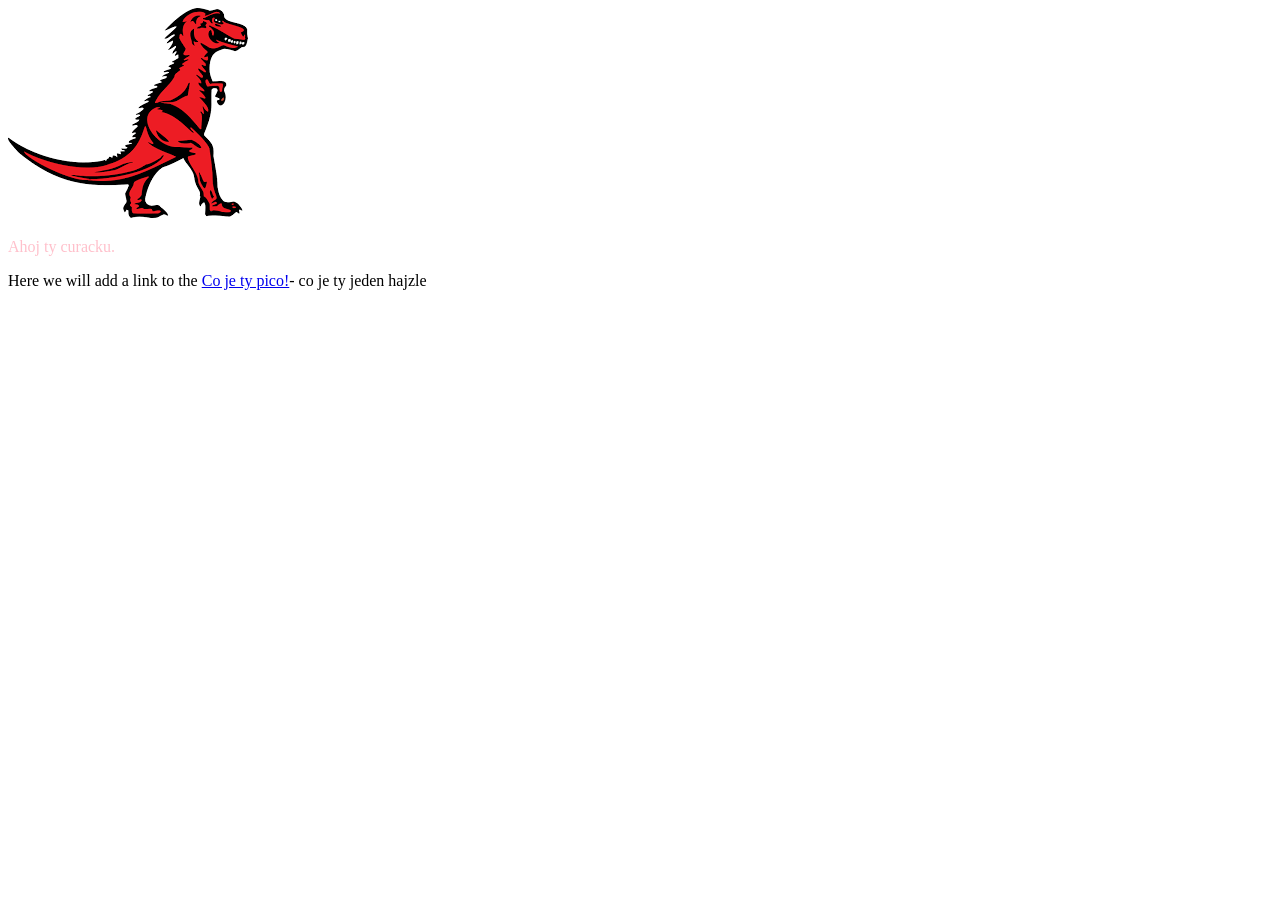
<file: 01 - JavaScript Drum Kit/dom-manipulation/index.html>
<!DOCTYPE html>
<html lang="en-US">
  <head>
    <meta charset="utf-8">
    <meta name="viewport" content="width=device-width, initial-scale=1.0">
    <title>Simple DOM example</title>
  </head>
  <body>
      <section>
        <img src="dinosaur.png" alt="A red Tyrannosaurus Rex: A two legged dinosaur standing upright like a human, with small arms, and a large head with lots of sharp teeth.">
        <p>Here we will add a link to the <a href="https://www.mozilla.org/">Mozilla homepage</a></p>
      </section>
  </body>
  <script>
    const link = document.querySelector("a");
    link.textContent = "Co je ty pico!";
    link.href = "https://developer.mozilla.org";

    const sect = document.querySelector("section");
    const para = document.createElement("p");
    para.textContent = "Ahoj ty curacku.";
    sect.append(para);
    const text = document.createTextNode(
        "- co je ty jeden hajzle"
    );
    const linkPara = document.querySelector("p");
    linkPara.appendChild(text); 
    sect.appendChild(linkPara);
    // sect.removeChild(linkPara);
    // linkPara.parentNode.removeChild(linkPara);

    para.style.color = "pink";
  </script>
</html>
</file>
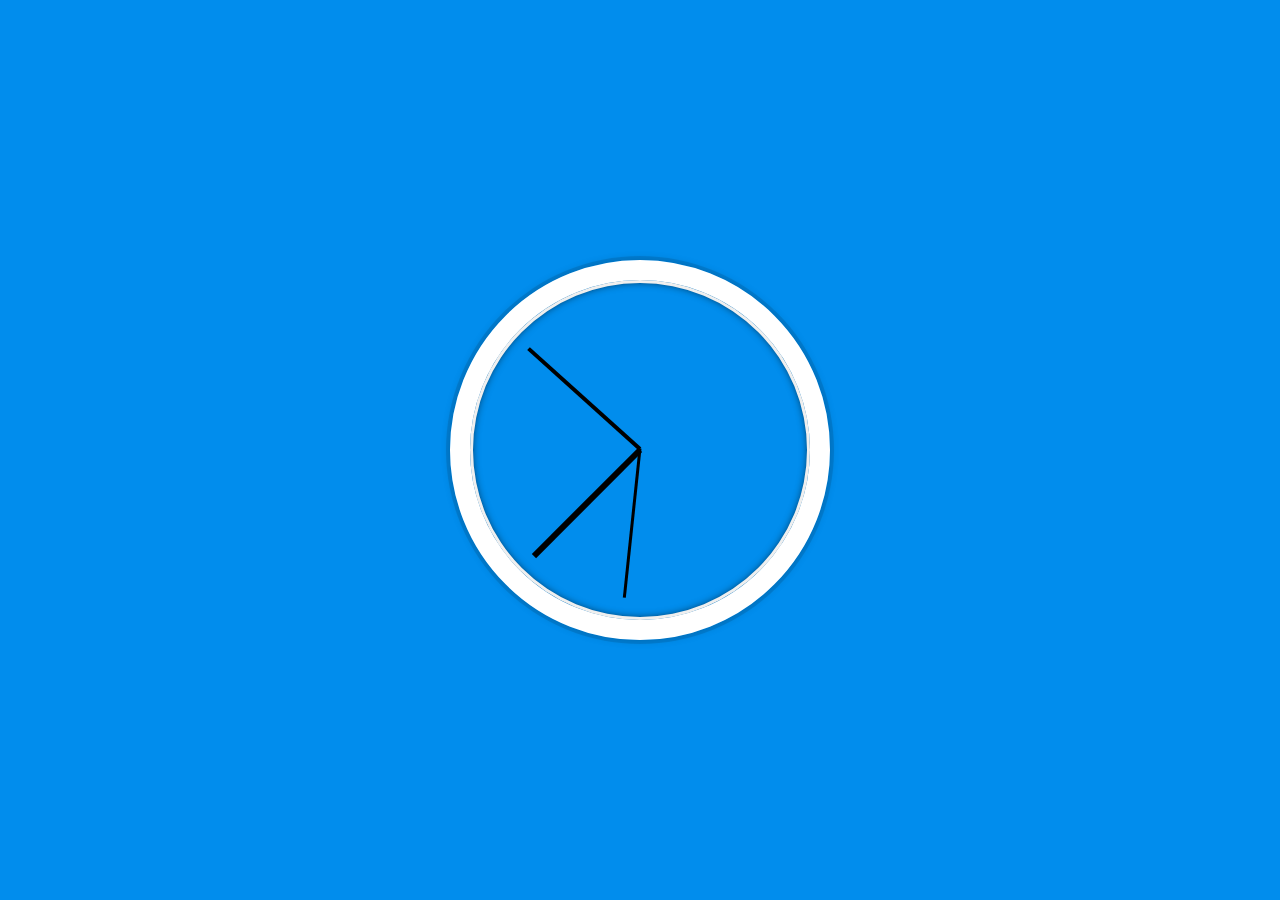
<file: 02 - JS and CSS Clock/index-START.html>
<!DOCTYPE html>
<html lang="en">
<head>
  <meta charset="UTF-8">
  <title>JS + CSS Clock</title>
  <link rel="icon" href="https://fav.farm/🔥" />
</head>
<body>


    <div class="clock">
      <div class="clock-face">
        <div class="hand hour-hand"></div>
        <div class="hand min-hand"></div>
        <div class="hand second-hand"></div>
      </div>
    </div>


  <style>
    html {
      background: #018DED url(https://unsplash.it/1500/1000?image=881&blur=5);
      background-size: cover;
      font-family: 'helvetica neue';
      text-align: center;
      font-size: 10px;
    }

    body {
      margin: 0;
      font-size: 2rem;
      display: flex;
      flex: 1;
      min-height: 100vh;
      align-items: center;
    }

    .clock {
      width: 30rem;
      height: 30rem;
      border: 20px solid white;
      border-radius: 50%;
      margin: 50px auto;
      position: relative;
      padding: 2rem;
      box-shadow:
        0 0 0 4px rgba(0,0,0,0.1),
        inset 0 0 0 3px #EFEFEF,
        inset 0 0 10px black,
        0 0 10px rgba(0,0,0,0.2);
    }

    .clock-face {
      position: relative;
      width: 100%;
      height: 100%;
      transform: translateY(-3px); /* account for the height of the clock hands */
    }

    .hand {
      width: 50%;
      height: 6px;
      background: black;
      position: absolute;
      top: 50%;
      transform-origin: 100%;
      transform: rotate(90deg);
      transition: all 0.05s;
      transition-timing-function: cubic-bezier(0.1, 2.7, 0.58, 1);
    }

    .second-hand {
      height: 3px;
    }

    .min-hand {
      height: 4px;
    }

  </style>
    
  <script>
      const hourHand = document.querySelector(".hour-hand");
      const minHand = document.querySelector(".min-hand");
      const secondHand = document.querySelector(".second-hand");
      // console.log(secondHand);

      const hoursDegrees = (hours) => (hours / 24) * 360 + 90;
      const minutesDegrees = (minutes) => (minutes / 60) * 360 + 90;
      const secondsDegrees = (seconds) => (seconds / 60) * 360 + 90;

      function setDate() {
        const now = new Date();
        hourHand.style.transform = `rotate(${hoursDegrees(now.getHours())}deg)`;
        minHand.style.transform = `rotate(${minutesDegrees(now.getMinutes())}deg)`;
        // console.log(now.getMinutes())
        // console.log(minutesDegrees(now.getMinutes()))
        secondHand.style.transform = `rotate(${secondsDegrees(now.getSeconds())}deg)`;

      }

      setInterval(setDate, 1000);
  </script>
</body>
</html>
</file>
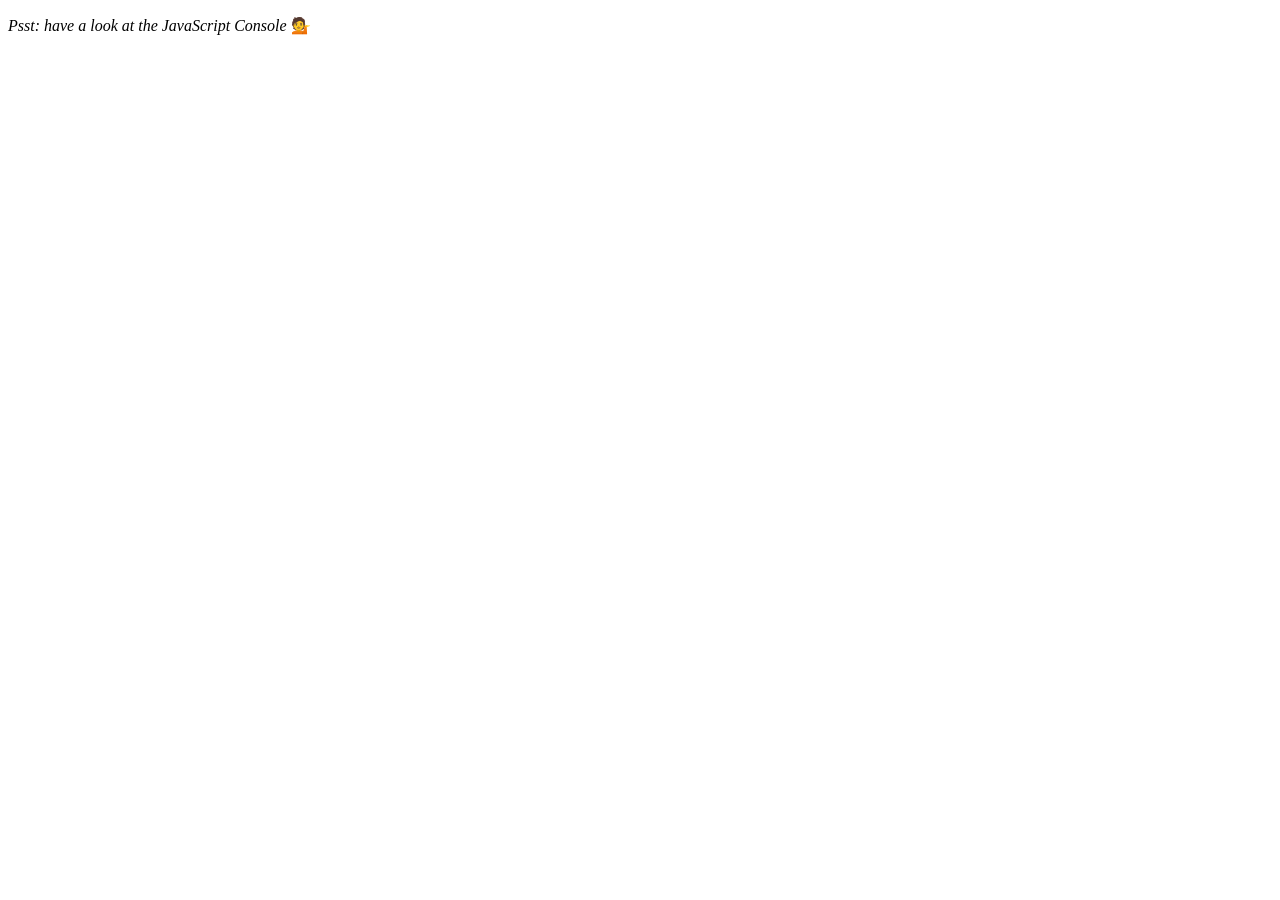
<file: 04 - Array Cardio Day 1/index-START.html>
<!DOCTYPE html>
<html lang="en">
<head>
  <meta charset="UTF-8">
  <title>Array Cardio 💪</title>
  <link rel="icon" href="https://fav.farm/🔥" />
</head>
<body>
  <p><em>Psst: have a look at the JavaScript Console</em> 💁</p>
  <script>
    // Get your shorts on - this is an array workout!
    // ## Array Cardio Day 1

    // Some data we can work with

    const inventors = [
      { first: 'Albert', last: 'Einstein', year: 1879, passed: 1955 },
      { first: 'Isaac', last: 'Newton', year: 1643, passed: 1727 },
      { first: 'Galileo', last: 'Galilei', year: 1564, passed: 1642 },
      { first: 'Marie', last: 'Curie', year: 1867, passed: 1934 },
      { first: 'Johannes', last: 'Kepler', year: 1571, passed: 1630 },
      { first: 'Nicolaus', last: 'Copernicus', year: 1473, passed: 1543 },
      { first: 'Max', last: 'Planck', year: 1858, passed: 1947 },
      { first: 'Katherine', last: 'Blodgett', year: 1898, passed: 1979 },
      { first: 'Ada', last: 'Lovelace', year: 1815, passed: 1852 },
      { first: 'Sarah E.', last: 'Goode', year: 1855, passed: 1905 },
      { first: 'Lise', last: 'Meitner', year: 1878, passed: 1968 },
      { first: 'Hanna', last: 'Hammarström', year: 1829, passed: 1909 }
    ];

    const people = [
      'Bernhard, Sandra', 'Bethea, Erin', 'Becker, Carl', 'Bentsen, Lloyd', 'Beckett, Samuel', 'Blake, William', 'Berger, Ric', 'Beddoes, Mick', 'Beethoven, Ludwig',
      'Belloc, Hilaire', 'Begin, Menachem', 'Bellow, Saul', 'Benchley, Robert', 'Blair, Robert', 'Benenson, Peter', 'Benjamin, Walter', 'Berlin, Irving',
      'Benn, Tony', 'Benson, Leana', 'Bent, Silas', 'Berle, Milton', 'Berry, Halle', 'Biko, Steve', 'Beck, Glenn', 'Bergman, Ingmar', 'Black, Elk', 'Berio, Luciano',
      'Berne, Eric', 'Berra, Yogi', 'Berry, Wendell', 'Bevan, Aneurin', 'Ben-Gurion, David', 'Bevel, Ken', 'Biden, Joseph', 'Bennington, Chester', 'Bierce, Ambrose',
      'Billings, Josh', 'Birrell, Augustine', 'Blair, Tony', 'Beecher, Henry', 'Biondo, Frank'
    ];
    
    // Array.prototype.filter()
    // 1. Filter the list of inventors for those who were born in the 1500's

    let filteredInventors = inventors.filter((inventor) => inventor.year >= 1500 && inventor.year < 1600);
    console.table(filteredInventors);

    // Array.prototype.map()
    // 2. Give us an array of the inventors first and last names

    const firstLast = inventors.map(inventor => ({
      firstName: inventor.first,
      lastName: inventor.last
    }));

    console.table(firstLast);

    const fullNames = inventors.map(inventor => `${inventor.first} ${inventor.last}`);
    console.table(fullNames);

    // Array.prototype.sort()
    // 3. Sort the inventors by birthdate, oldest to youngest

    // const older = (a, b) => (a.year > b.year ? -1 : 0);
    // console.log(inventors.sort(older));

    // const ordered = inventors.sort(function(a, b) {
    //   return a.year > b.year ? -1 : 0;
    // });

    const ordered = inventors.sort((a,b) => a.year > b.year ? 1 : -1);

    console.table(ordered);

    // Array.prototype.reduce()
    // 4. How many years did all the inventors live all together?

    // console.log(inventors.reduce(livedYears));
    const livedSum = inventors.reduce((accumulator, currentValue) => accumulator + (currentValue.passed - currentValue.year),
      0,
    );

    console.log("All inventors together lived in total " + livedSum + " years.");

    // 5. Sort the inventors by years lived
    let newInventors = [];

    inventors.forEach((inventor) => {
      let livedYears = inventor.passed - inventor.year;
      // inventors[inventor].push(livedYears);
      // console.log({...inventor, lived: livedYears});
      newInventors.push({...inventor, lived: livedYears});
      // console.log(inventor.first + " " + inventor.last + ": " + livedYears);
    });

    const livedLonger = (a, b) => ((a.passed - a.year) > (b.passed - b.year) ? -1 : 0);
    console.log(inventors.sort(livedLonger));

    const livedSort = (a, b) => (a.lived > b.lived ? -1 : 0);
    console.log(newInventors.sort(livedSort));

    // 6. create a list of Boulevards in Paris that contain 'de' anywhere in the name
    // https://en.wikipedia.org/wiki/Category:Boulevards_in_Paris

    /*
    const category = document.querySelector('.mw-category');
    const links = category.querySelectorAll('a');
    links.forEach((link) => {console.log(link.innerText)});

    const de = links.map(link => link.textContent);
    // Uncaught TypeError: links.map is not a function

    const linksArray = [...category.querySelectorAll('a')]; // Spread notation
    const deMap = linksArray
                    .map(link => link.textContent)
                    .filter(streetName => streetName.includes('de'));

    */

    // 7. sort Exercise
    // Sort the people alphabetically by last name
    
    let sortedPeople = [];

    people.forEach((person) => {
      firstName = person.split(', ')[1];
      lastName = person.split(', ')[0];
      // console.log(firstName, lastName);
      sortedPeople.push({firstName: firstName, lastName: lastName});
      // sortedPeople.push(person.split())
    })

    sortedPeople.sort((a, b) => a.lastName.localeCompare(b.lastName));
    console.table(sortedPeople);

    const alpha = people.sort((lastOne, nextOne) => {
      const [aLast, aFirst] = lastOne.split(', ');
      const [bLast, bFirst] = nextOne.split(', ');
      return aLast > bLast ? 1 : -1;
    });

    console.log(alpha);

    // 8. Reduce Exercise
    // Sum up the instances of each of these
    const data = ['car', 'car', 'truck', 'truck', 'bike', 'walk', 'car', 'van', 'bike', 'walk', 'car', 'van', 'car', 'truck' ];

    const transportation = data.reduce(function(object, item) {
      if(!object[item]) {
        object[item] = 0;
      }
      object[item]++;
      return object;
    }, {})

    console.log(transportation);

    // function sumInstances(newInput) {
    //   for (i = 0; i < summedData.length; i++) {
    //     if (summedData === newInput) {
    //       // summedData[newInput]
    //       console.log('Already present!');
    //     }
    //     else {
    //       summedData.push({data: newInput, count: 1});
    //     }
    //   }
    //   return summedData;
    // }

    // test = [];

    // data.forEach((element) => {
    //   // sumInstances(element);
    //   test.push(element);
    //   console.log(test);
    //   for (i = 0; test.length; i++) {
    //     if (test[i] === element) {
    //       console.log('Already present!');
    //     } else {
    //       summedData.push({data: element, count: 1});
    //     }
    //   }
    // })

    // console.log(summedData)

  </script>
</body>
</html>
</file>
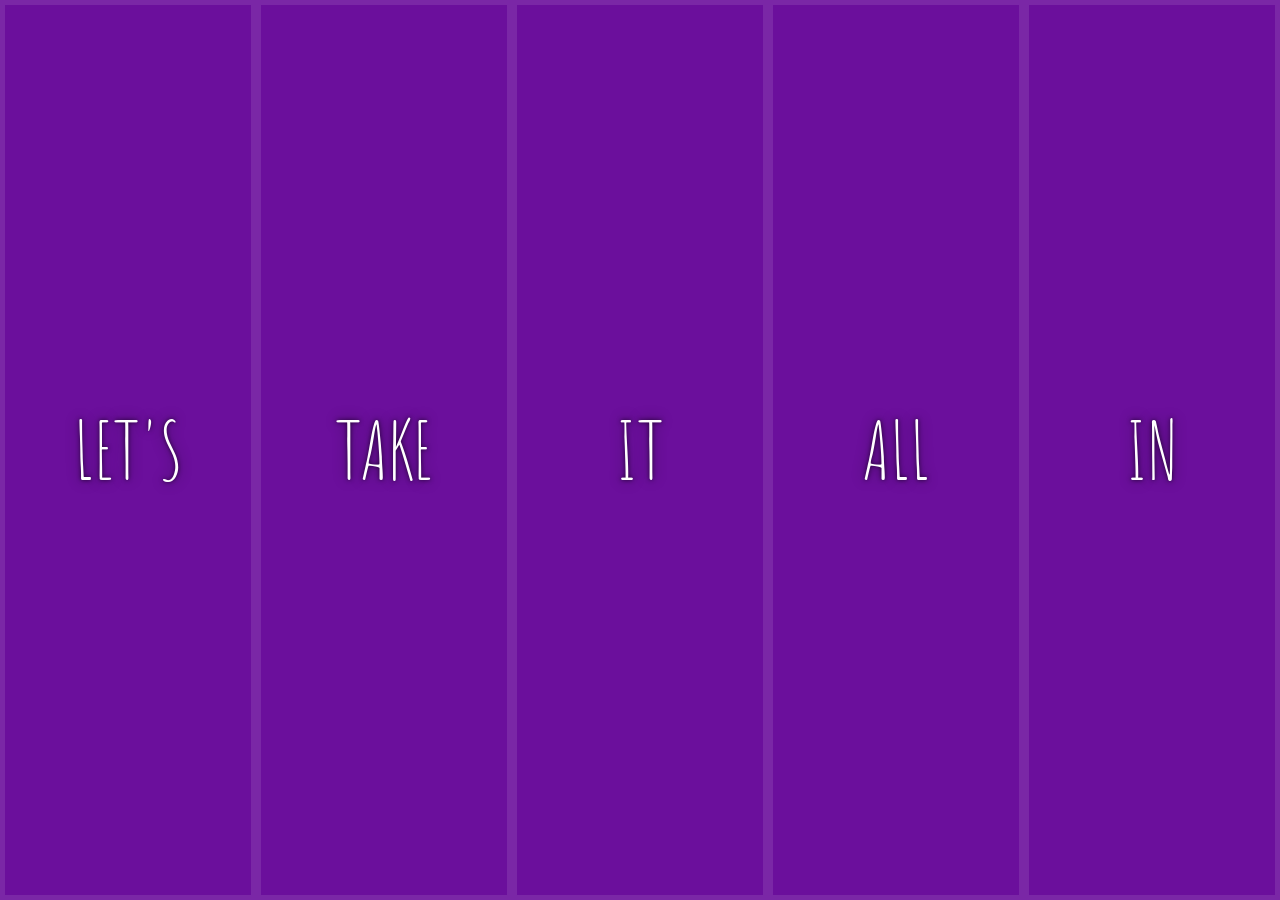
<file: 05 - Flex Panel Gallery/index-START.html>
<!DOCTYPE html>
<html lang="en">
<head>
  <meta charset="UTF-8">
  <title>Flex Panels 💪</title>
  <link href='https://fonts.googleapis.com/css?family=Amatic+SC' rel='stylesheet' type='text/css'>
  <link rel="icon" href="https://fav.farm/🔥" />
</head>
<body>
  <style>
    html {
      box-sizing: border-box;
      background: #ffc600;
      font-family: 'helvetica neue';
      font-size: 20px;
      font-weight: 200;
    }

    body {
      margin: 0;
    }

    *, *:before, *:after {
      box-sizing: inherit;
    }

    .panels {
      min-height: 100vh;
      overflow: hidden;
      display: flex;
    }

    .panel {
      background: #6B0F9C;
      box-shadow: inset 0 0 0 5px rgba(255,255,255,0.1);
      color: white;
      text-align: center;
      align-items: center;
      /* Safari transitionend event.propertyName === flex */
      /* Chrome + FF transitionend event.propertyName === flex-grow */
      transition:
        font-size 0.7s cubic-bezier(0.61,-0.19, 0.7,-0.11),
        flex 0.7s cubic-bezier(0.61,-0.19, 0.7,-0.11),
        background 0.2s;
      font-size: 20px;
      background-size: cover;
      background-position: center;
      display: flex;
      flex-direction: column;
      flex: 1;
      justify-content: center;
      align-items: center;
    }

    .panel1 { background-image:url(https://images.unsplash.com/photo-1626285094802-8fc10ed387ed?ixlib=rb-4.1.0&ixid=M3wxMjA3fDB8MHxwaG90by1wYWdlfHx8fGVufDB8fHx8fA%3D%3D&auto=format&fit=crop&q=80&w=1374); }
    .panel2 { background-image:url(https://images.unsplash.com/photo-1628277613967-6abca504d0ac?ixlib=rb-4.1.0&ixid=M3wxMjA3fDB8MHxwaG90by1wYWdlfHx8fGVufDB8fHx8fA%3D%3D&auto=format&fit=crop&q=80&w=1470); }
    .panel3 { background-image:url(https://images.unsplash.com/photo-1465188162913-8fb5709d6d57?ixlib=rb-0.3.5&q=80&fm=jpg&crop=faces&cs=tinysrgb&w=1500&h=1500&fit=crop&s=967e8a713a4e395260793fc8c802901d); }
    .panel4 { background-image:url(https://plus.unsplash.com/premium_photo-1664194584291-cfc411d05998?ixlib=rb-4.1.0&ixid=M3wxMjA3fDB8MHxwaG90by1wYWdlfHx8fGVufDB8fHx8fA%3D%3D&auto=format&fit=crop&q=80&w=1470); }
    .panel5 { background-image:url(https://plus.unsplash.com/premium_photo-1661839578314-7af6d50b0075?ixlib=rb-4.1.0&ixid=M3wxMjA3fDB8MHxwaG90by1wYWdlfHx8fGVufDB8fHx8fA%3D%3D&auto=format&fit=crop&q=80&w=1472); }

    /* Flex Children */
    .panel > * {
      margin: 0;
      width: 100%;
      transition: transform 0.5s;
      /* border: 1px solid red; */
      display: flex;
      flex: 1 0 auto;
      justify-content: center;
      align-items: center;
    }

    .panel > *:first-child { transform: translateY(-100%); }
    .panel.open-active > *:first-child { transform: translateY(0); }
    .panel > *:last-child { transform: translateY(100%); }
    .panel.open-active > *:last-child { transform: translateY(0); }

    .panel p {
      text-transform: uppercase;
      font-family: 'Amatic SC', cursive;
      text-shadow: 0 0 4px rgba(0, 0, 0, 0.72), 0 0 14px rgba(0, 0, 0, 0.45);
      font-size: 2em;
    }

    .panel p:nth-child(2) {
      font-size: 4em;
    }

    .panel.open {
      flex: 5;
      font-size: 40px;
    }

  </style>


  <div class="panels">
    <div class="panel panel1">
      <p>Hey</p>
      <p>Let's</p>
      <p>Dance</p>
    </div>
    <div class="panel panel2">
      <p>Give</p>
      <p>Take</p>
      <p>Receive</p>
    </div>
    <div class="panel panel3">
      <p>Experience</p>
      <p>It</p>
      <p>Today</p>
    </div>
    <div class="panel panel4">
      <p>Give</p>
      <p>All</p>
      <p>You can</p>
    </div>
    <div class="panel panel5">
      <p>Life</p>
      <p>In</p>
      <p>Motion</p>
    </div>
  </div>

  <script>
    const panels = document.querySelectorAll('.panel');

    function toggleOpen() {
      this.classList.toggle('open');
    }

    function toggleActive(e) {
      if (e.propertyName.includes('flex')) {
        this.classList.toggle('open-active');
      }
    }

    panels.forEach(panel => panel.addEventListener('click', toggleOpen));
    panels.forEach(panel => panel.addEventListener('transitionend', toggleActive));
  </script>



</body>
</html>
</file>
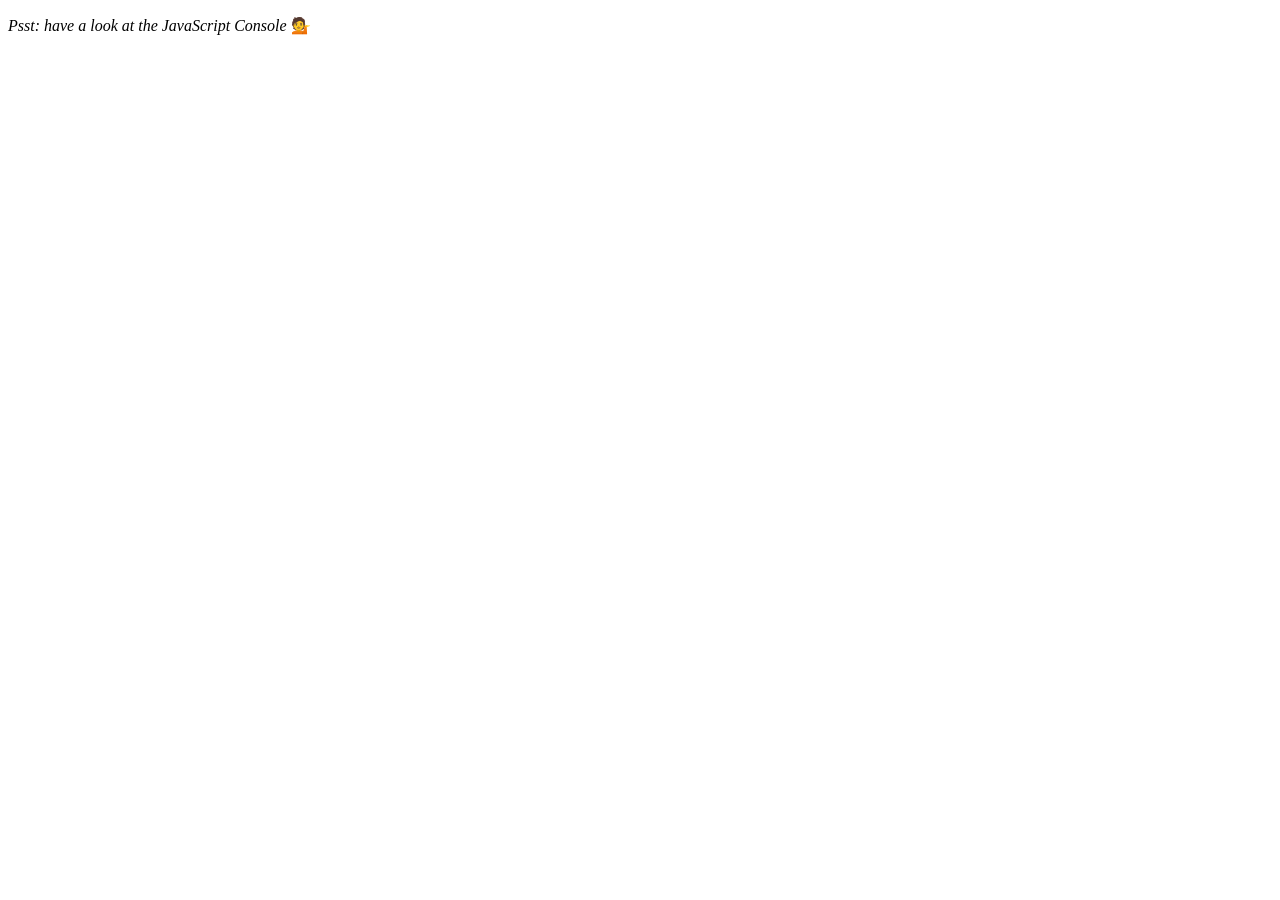
<file: 07 - Array Cardio Day 2/index-START.html>
<!DOCTYPE html>
<html lang="en">
<head>
  <meta charset="UTF-8">
  <title>Array Cardio 💪💪</title>
  <link rel="icon" href="https://fav.farm/🔥" />
</head>
<body>
  <p><em>Psst: have a look at the JavaScript Console</em> 💁</p>
  
  <script>
    // ## Array Cardio Day 2

    const people = [
      { name: 'Wes', year: 1988 },
      { name: 'Kait', year: 1986 },
      { name: 'Irv', year: 1970 },
      { name: 'Lux', year: 2015 }
    ];

    const comments = [
      { text: 'Love this!', id: 523423 },
      { text: 'Super good', id: 823423 },
      { text: 'You are the best', id: 2039842 },
      { text: 'Ramen is my fav food ever', id: 123523 },
      { text: 'Nice Nice Nice!', id: 542328 }
    ];

    const currentYear = new Date().getFullYear()

    console.log(currentYear - (people[1].year))

    // Some and Every Checks
    // Array.prototype.some() // is at least one person 19 or older?
    const olderSome = (person) => 19 >= (currentYear - person.year);
    console.log(people.some(olderSome));

    // Array.prototype.every() // is everyone 19 or older?
    const olderEvery = (person) => 19 >= (currentYear - person.year);
    console.log(people.every(olderEvery));

    // Array.prototype.find()
    // Find is like filter, but instead returns just the one you are looking for
    // find the comment with the ID of 823423
    console.log(comments.find((comment) => comment.id == "823423"))
    // const idComment = comments.find((element) => element.id == "823423")

    // Array.prototype.findIndex()
    console.log(comments.findIndex((comment) => comment.id == "523423"))
    // Find the comment with this ID
    // delete the comment with the ID of 823423
    comments.splice(comments.findIndex((comment) => comment.id == "823423"), 1)
    console.log(comments)

  </script>
</body>
</html>
</file>
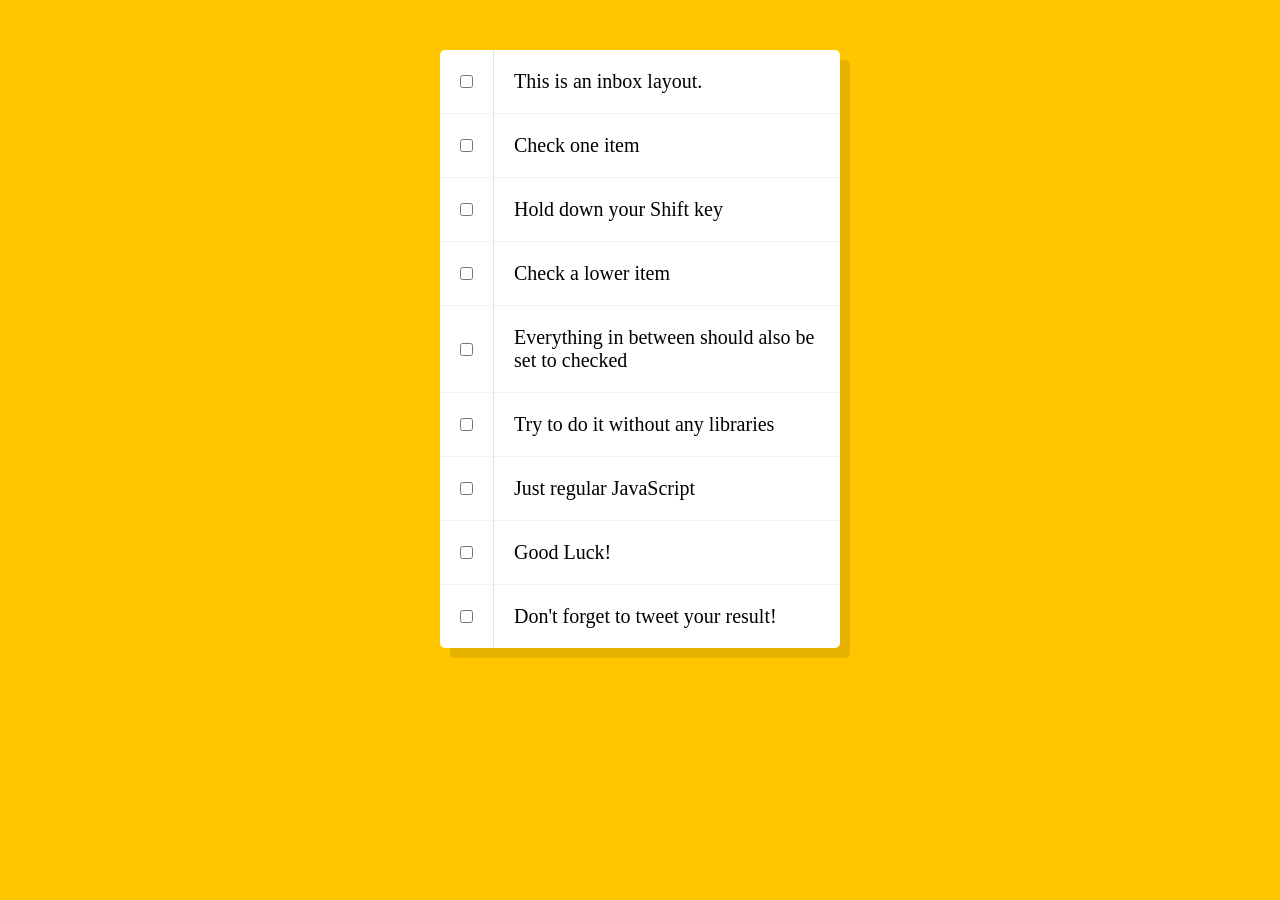
<file: 10 - Hold Shift and Check Checkboxes/index-START.html>
<!DOCTYPE html>
<html lang="en">
<head>
  <meta charset="UTF-8">
  <title>Hold Shift to Check Multiple Checkboxes</title>
  <link rel="icon" href="https://fav.farm/🔥" />
</head>
<body>
  <style>

    html {
      font-family: sans-serif;
      background: #ffc600;
    }

    .inbox {
      max-width: 400px;
      margin: 50px auto;
      background: white;
      border-radius: 5px;
      box-shadow: 10px 10px 0 rgba(0,0,0,0.1);
    }

    .item {
      display: flex;
      align-items: center;
      border-bottom: 1px solid #F1F1F1;
    }

    .item:last-child {
      border-bottom: 0;
    }

    input:checked + p {
      background: #F9F9F9;
      text-decoration: line-through;
    }

    input[type="checkbox"] {
      margin: 20px;
    }

    p {
      margin: 0;
      padding: 20px;
      transition: background 0.2s;
      flex: 1;
      font-family:'helvetica neue';
      font-size: 20px;
      font-weight: 200;
      border-left: 1px solid #D1E2FF;
    }
  </style>
   <!--
   The following is a common layout you would see in an email client.

   When a user clicks a checkbox, holds Shift, and then clicks another checkbox a few rows down, all the checkboxes inbetween those two checkboxes should be checked.

  -->
  <div class="inbox">
    <div class="item">
      <input type="checkbox">
      <p>This is an inbox layout.</p>
    </div>
    <div class="item">
      <input type="checkbox">
      <p>Check one item</p>
    </div>
    <div class="item">
      <input type="checkbox">
      <p>Hold down your Shift key</p>
    </div>
    <div class="item">
      <input type="checkbox">
      <p>Check a lower item</p>
    </div>
    <div class="item">
      <input type="checkbox">
      <p>Everything in between should also be set to checked</p>
    </div>
    <div class="item">
      <input type="checkbox">
      <p>Try to do it without any libraries</p>
    </div>
    <div class="item">
      <input type="checkbox">
      <p>Just regular JavaScript</p>
    </div>
    <div class="item">
      <input type="checkbox">
      <p>Good Luck!</p>
    </div>
    <div class="item">
      <input type="checkbox">
      <p>Don't forget to tweet your result!</p>
    </div>
  </div>

<script>
  checkBoxes = document.querySelectorAll(".item input");
  // console.log(checkBoxes);
  // console.log(checkBoxes.item(2))
  let clicked = [];
  let shiftDown = false;

  checkBoxes.forEach(checkBox => {
    checkBox.onclick = function() {
      console.log([...checkBoxes].indexOf(checkBox));
      if (clicked.length >= 1 && shiftDown) {
        if (clicked[0] < [...checkBoxes].indexOf(checkBox)) {
          for (let i = clicked[0]; i <= [...checkBoxes].indexOf(checkBox); i++) {
            checkBoxes.item(i).checked = true;
          }
        } else {
          for (let i = clicked[0]; i >= [...checkBoxes].indexOf(checkBox); i--) {
            checkBoxes.item(i).checked = true;
          }
        }
      }
      clicked.push([...checkBoxes].indexOf(checkBox));
      console.log(checkBox.checked)
    }
  })

  document.addEventListener("keydown", (e) => { 
    if (e.keyCode == 16) { 
      shiftDown = true; 
    } 
  });

  document.addEventListener("keyup", (e) => { if (e.keyCode == 16) { shiftDown = false } });
  
</script>
</body>
</html>
</file>
